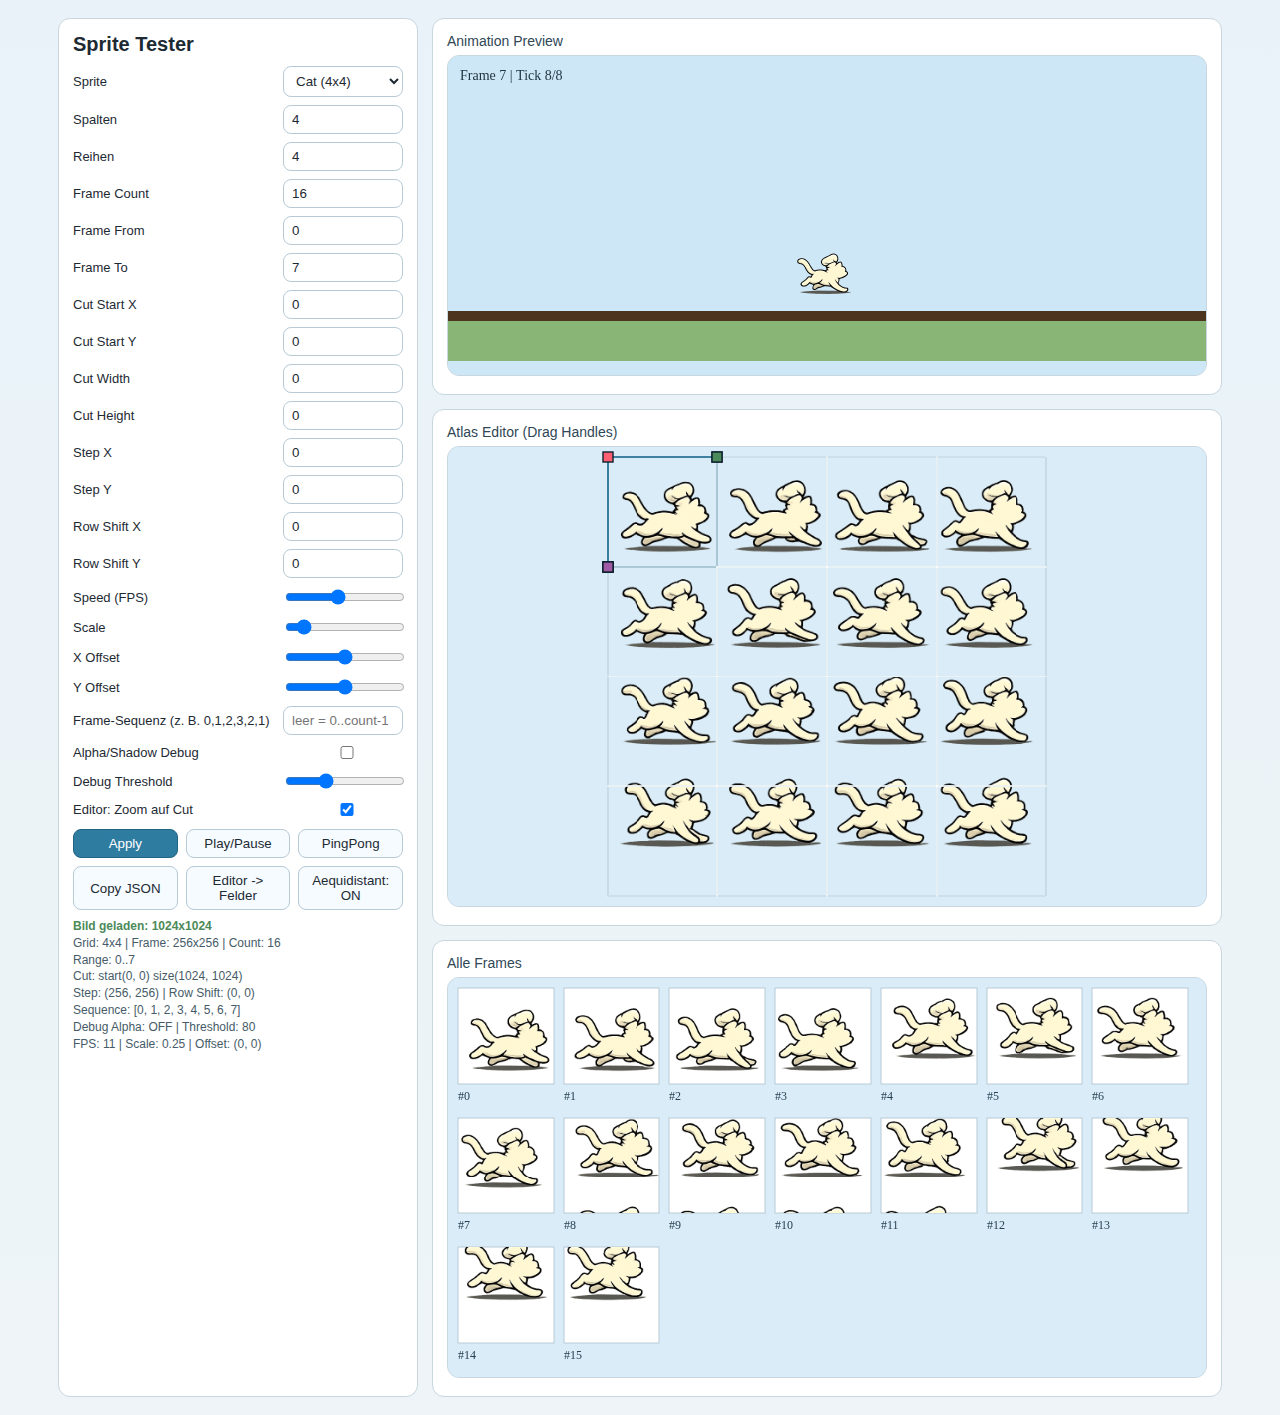
<file: sprite-tester.html>
<!doctype html>
<html lang="de">
<head>
  <meta charset="UTF-8" />
  <meta name="viewport" content="width=device-width, initial-scale=1.0" />
  <title>Sprite Tester</title>
  <style>
    :root {
      --bg: #eef4f7;
      --ink: #1d2a33;
      --panel: #ffffff;
      --line: #c7d6df;
      --accent: #2f7ca1;
      --ok: #4c8a59;
    }
    * { box-sizing: border-box; }
    body {
      margin: 0;
      font-family: "Segoe UI", sans-serif;
      color: var(--ink);
      background: linear-gradient(180deg, #e8f2f8 0%, #eef4f7 100%);
    }
    .wrap {
      max-width: 1200px;
      margin: 0 auto;
      padding: 18px;
      display: grid;
      gap: 14px;
      grid-template-columns: 360px 1fr;
    }
    .panel {
      background: var(--panel);
      border: 1px solid var(--line);
      border-radius: 12px;
      padding: 14px;
    }
    h1 {
      margin: 0 0 10px;
      font-size: 20px;
    }
    .row {
      display: grid;
      grid-template-columns: 1fr 120px;
      gap: 10px;
      margin-bottom: 8px;
      align-items: center;
    }
    label { font-size: 13px; }
    input, select, button {
      width: 100%;
      padding: 6px 8px;
      border: 1px solid #b7cad5;
      border-radius: 8px;
      background: #fff;
      color: var(--ink);
    }
    input[type="range"] { padding: 0; }
    .buttons {
      display: grid;
      grid-template-columns: 1fr 1fr 1fr;
      gap: 8px;
      margin-top: 10px;
    }
    button {
      cursor: pointer;
      background: #f5fbff;
    }
    button.primary {
      background: var(--accent);
      color: #fff;
      border-color: #1f6485;
    }
    .meta {
      margin-top: 8px;
      font-size: 12px;
      color: #465b68;
      line-height: 1.4;
    }
    .viewer {
      display: grid;
      gap: 14px;
    }
    canvas {
      width: 100%;
      height: auto;
      border: 1px solid var(--line);
      border-radius: 12px;
      background: #d9ecf8;
      image-rendering: pixelated;
      image-rendering: crisp-edges;
    }
    .title {
      margin: 0 0 6px;
      font-size: 14px;
      color: #2f4756;
    }
    .ok {
      color: var(--ok);
      font-weight: 600;
    }
    @media (max-width: 980px) {
      .wrap { grid-template-columns: 1fr; }
    }
  </style>
</head>
<body>
  <div class="wrap">
    <section class="panel">
      <h1>Sprite Tester</h1>

      <div class="row">
        <label for="sprite">Sprite</label>
        <select id="sprite">
          <option value="assets/cat/Cat platformer sprite.png">Cat (4x4)</option>
          <option value="assets/dog_default12_3x4.png">Dog Run (3x4)</option>
          <option value="assets/dog_chase12_3x4.png">Dog Chase (3x4)</option>
          <option value="assets/mouse sprite.png">Mouse (3x4)</option>
        </select>
      </div>

      <div class="row">
        <label for="cols">Spalten</label>
        <input id="cols" type="number" min="1" max="24" step="1" value="4" />
      </div>
      <div class="row">
        <label for="rows">Reihen</label>
        <input id="rows" type="number" min="1" max="24" step="1" value="4" />
      </div>
      <div class="row">
        <label for="count">Frame Count</label>
        <input id="count" type="number" min="1" max="256" step="1" value="16" />
      </div>
      <div class="row">
        <label for="from">Frame From</label>
        <input id="from" type="number" min="0" max="255" step="1" value="0" />
      </div>
      <div class="row">
        <label for="to">Frame To</label>
        <input id="to" type="number" min="0" max="255" step="1" value="15" />
      </div>
      <div class="row">
        <label for="cutx">Cut Start X</label>
        <input id="cutx" type="number" min="0" max="4096" step="1" value="0" />
      </div>
      <div class="row">
        <label for="cuty">Cut Start Y</label>
        <input id="cuty" type="number" min="0" max="4096" step="1" value="0" />
      </div>
      <div class="row">
        <label for="cutw">Cut Width</label>
        <input id="cutw" type="number" min="1" max="4096" step="1" value="0" />
      </div>
      <div class="row">
        <label for="cuth">Cut Height</label>
        <input id="cuth" type="number" min="1" max="4096" step="1" value="0" />
      </div>
      <div class="row">
        <label for="stepx">Step X</label>
        <input id="stepx" type="number" min="1" max="4096" step="1" value="0" />
      </div>
      <div class="row">
        <label for="stepy">Step Y</label>
        <input id="stepy" type="number" min="1" max="4096" step="1" value="0" />
      </div>
      <div class="row">
        <label for="rowshiftx">Row Shift X</label>
        <input id="rowshiftx" type="number" min="-1024" max="1024" step="1" value="0" />
      </div>
      <div class="row">
        <label for="rowshifty">Row Shift Y</label>
        <input id="rowshifty" type="number" min="-1024" max="1024" step="1" value="0" />
      </div>

      <div class="row">
        <label for="fps">Speed (FPS)</label>
        <input id="fps" type="range" min="1" max="24" step="1" value="10" />
      </div>
      <div class="row">
        <label for="scale">Scale</label>
        <input id="scale" type="range" min="0.05" max="2" step="0.01" value="0.25" />
      </div>
      <div class="row">
        <label for="xoff">X Offset</label>
        <input id="xoff" type="range" min="-300" max="300" step="1" value="0" />
      </div>
      <div class="row">
        <label for="yoff">Y Offset</label>
        <input id="yoff" type="range" min="-300" max="300" step="1" value="0" />
      </div>

      <div class="row">
        <label for="sequence">Frame-Sequenz (z. B. 0,1,2,3,2,1)</label>
        <input id="sequence" type="text" value="" placeholder="leer = 0..count-1" />
      </div>
      <div class="row">
        <label for="dbgAlpha">Alpha/Shadow Debug</label>
        <input id="dbgAlpha" type="checkbox" />
      </div>
      <div class="row">
        <label for="dbgThresh">Debug Threshold</label>
        <input id="dbgThresh" type="range" min="1" max="255" step="1" value="80" />
      </div>
      <div class="row">
        <label for="editorCutZoom">Editor: Zoom auf Cut</label>
        <input id="editorCutZoom" type="checkbox" checked />
      </div>

      <div class="buttons">
        <button id="btnApply" class="primary">Apply</button>
        <button id="btnPlay">Play/Pause</button>
        <button id="btnPing">PingPong</button>
        <button id="btnCopy">Copy JSON</button>
        <button id="btnEditorApply">Editor -> Felder</button>
        <button id="btnEq">Aequidistant: ON</button>
      </div>

      <div class="meta" id="meta">
        <div>Lade...</div>
      </div>
    </section>

    <section class="viewer">
      <div class="panel">
        <p class="title">Animation Preview</p>
        <canvas id="preview" width="760" height="320"></canvas>
      </div>
      <div class="panel">
        <p class="title">Atlas Editor (Drag Handles)</p>
        <canvas id="editor" width="760" height="460"></canvas>
      </div>
      <div class="panel">
        <p class="title">Alle Frames</p>
        <canvas id="atlas" width="760" height="420"></canvas>
      </div>
    </section>
  </div>

  <script>
    const presets = {
      "assets/cat/Cat platformer sprite.png": { cols: 4, rows: 4, count: 16, from: 0, to: 7, scale: 0.25, fps: 11 },
      "assets/dog sprite.png": { cols: 4, rows: 3, count: 12, from: 0, to: 11, stepx: 384, stepy: 341, scale: 0.12, fps: 10, sequence: "0,1,2,3,4,5,6,7,8,9,10,11" },
      "assets/dog chase sprite.png": { cols: 4, rows: 3, count: 12, from: 0, to: 11, stepx: 384, stepy: 341, scale: 0.12, fps: 12, sequence: "0,1,2,3,4,5,6,7,8,9,10,11" },
      "assets/mouse sprite.png": { cols: 4, rows: 4, count: 9, from: 0, to: 8, scale: 0.12, fps: 8, sequence: "0,1,2,3,4,5,6,7,8" },
    };

    const spriteEl = document.getElementById("sprite");
    const colsEl = document.getElementById("cols");
    const rowsEl = document.getElementById("rows");
    const countEl = document.getElementById("count");
    const fromEl = document.getElementById("from");
    const toEl = document.getElementById("to");
    const cutxEl = document.getElementById("cutx");
    const cutyEl = document.getElementById("cuty");
    const cutwEl = document.getElementById("cutw");
    const cuthEl = document.getElementById("cuth");
    const stepxEl = document.getElementById("stepx");
    const stepyEl = document.getElementById("stepy");
    const rowshiftxEl = document.getElementById("rowshiftx");
    const rowshiftyEl = document.getElementById("rowshifty");
    const fpsEl = document.getElementById("fps");
    const scaleEl = document.getElementById("scale");
    const xoffEl = document.getElementById("xoff");
    const yoffEl = document.getElementById("yoff");
    const sequenceEl = document.getElementById("sequence");
    const dbgAlphaEl = document.getElementById("dbgAlpha");
    const dbgThreshEl = document.getElementById("dbgThresh");
    const editorCutZoomEl = document.getElementById("editorCutZoom");
    const metaEl = document.getElementById("meta");
    const previewCanvas = document.getElementById("preview");
    const editorCanvas = document.getElementById("editor");
    const atlasCanvas = document.getElementById("atlas");
    const pctx = previewCanvas.getContext("2d");
    const ectx = editorCanvas.getContext("2d");
    const actx = atlasCanvas.getContext("2d");
    const btnEq = document.getElementById("btnEq");

    let img = null;
    let isPlaying = true;
    let eqOn = true;
    let lastStep = 0;
    let stepMs = 100;
    let tick = 0;
    let parsedSeq = [];
    let dragMode = null;

    function parseSeq(count) {
      const raw = sequenceEl.value.trim();
      const from = Math.max(0, Math.min(count - 1, Number(fromEl.value) || 0));
      const to = Math.max(from, Math.min(count - 1, Number(toEl.value) || (count - 1)));
      if (!raw) return Array.from({ length: to - from + 1 }, (_, i) => from + i);
      return raw.split(",")
        .map((v) => Number(v.trim()))
        .filter((n) => Number.isFinite(n) && n >= 0 && n < count);
    }

    function applyPreset(path) {
      const p = presets[path];
      if (!p) return;
      colsEl.value = p.cols;
      rowsEl.value = p.rows;
      countEl.value = p.count;
      fromEl.value = Number.isFinite(p.from) ? p.from : 0;
      toEl.value = Number.isFinite(p.to) ? p.to : (p.count - 1);
      cutxEl.value = p.cutx || 0;
      cutyEl.value = p.cuty || 0;
      cutwEl.value = p.cutw || 0;
      cuthEl.value = p.cuth || 0;
      stepxEl.value = p.stepx || 0;
      stepyEl.value = p.stepy || 0;
      rowshiftxEl.value = p.rowshiftx || 0;
      rowshiftyEl.value = p.rowshifty || 0;
      fpsEl.value = p.fps;
      scaleEl.value = p.scale;
      xoffEl.value = 0;
      yoffEl.value = 0;
      sequenceEl.value = p.sequence || "";
    }

    function loadImage() {
      const path = spriteEl.value;
      img = new Image();
      img.onload = () => {
        updateMeta();
        drawAtlas();
        drawEditor();
      };
      img.onerror = () => {
        metaEl.innerHTML = "<div>Bild konnte nicht geladen werden.</div>";
      };
      img.src = path;
    }

    function frameGeom() {
      const cols = Math.max(1, Number(colsEl.value) || 1);
      const rows = Math.max(1, Number(rowsEl.value) || 1);
      const count = Math.max(1, Number(countEl.value) || 1);
      const cutx = Math.max(0, Number(cutxEl.value) || 0);
      const cuty = Math.max(0, Number(cutyEl.value) || 0);
      const cutwInput = Math.max(0, Number(cutwEl.value) || 0);
      const cuthInput = Math.max(0, Number(cuthEl.value) || 0);
      const availW = img ? Math.max(1, img.width - cutx) : 1;
      const availH = img ? Math.max(1, img.height - cuty) : 1;
      const cutw = cutwInput > 0 ? Math.min(cutwInput, availW) : availW;
      const cuth = cuthInput > 0 ? Math.min(cuthInput, availH) : availH;
      const fw = Math.max(1, Math.floor(cutw / cols));
      const fh = Math.max(1, Math.floor(cuth / rows));
      const stepx = Math.max(1, Number(stepxEl.value) || fw);
      const stepy = Math.max(1, Number(stepyEl.value) || fh);
      const rowshiftx = Number(rowshiftxEl.value) || 0;
      const rowshifty = Number(rowshiftyEl.value) || 0;
      return { cols, rows, count, fw, fh, cutx, cuty, cutw, cuth, stepx, stepy, rowshiftx, rowshifty };
    }

    function frameRect(i, fw, fh, cols, cutx, cuty, stepx, stepy, rowshiftx, rowshifty) {
      const col = i % cols;
      const row = Math.floor(i / cols);
      const sx = cutx + col * stepx + row * rowshiftx;
      const sy = cuty + row * stepy + row * rowshifty;
      return { sx, sy, sw: fw, sh: fh };
    }

    function editorLayout() {
      const g = frameGeom();
      const src = editorSourceRect(g);
      const pad = 10;
      const maxW = editorCanvas.width - pad * 2;
      const maxH = editorCanvas.height - pad * 2;
      const scale = Math.min(maxW / src.sw, maxH / src.sh);
      const dw = src.sw * scale;
      const dh = src.sh * scale;
      const dx = (editorCanvas.width - dw) * 0.5;
      const dy = (editorCanvas.height - dh) * 0.5;
      return { scale, dx, dy, dw, dh, src };
    }

    function editorSourceRect(g) {
      if (!img) return { sx: 0, sy: 0, sw: 1, sh: 1 };
      if (!editorCutZoomEl.checked) return { sx: 0, sy: 0, sw: img.width, sh: img.height };
      const sx = clampInt(g.cutx, 0, img.width - 1);
      const sy = clampInt(g.cuty, 0, img.height - 1);
      const sw = clampInt(g.cutw, 1, img.width - sx);
      const sh = clampInt(g.cuth, 1, img.height - sy);
      return { sx, sy, sw, sh };
    }

    function imgToEditor(x, y) {
      const l = editorLayout();
      return { x: l.dx + (x - l.src.sx) * l.scale, y: l.dy + (y - l.src.sy) * l.scale };
    }

    function editorToImg(x, y) {
      const l = editorLayout();
      return { x: l.src.sx + (x - l.dx) / l.scale, y: l.src.sy + (y - l.dy) / l.scale };
    }

    function clampInt(v, min, max) {
      return Math.max(min, Math.min(max, Math.round(v)));
    }

    function setGeomField(id, value) {
      document.getElementById(id).value = String(value);
    }

    function drawAtlas() {
      if (!img) return;
      const { cols, count, fw, fh, cutx, cuty, stepx, stepy, rowshiftx, rowshifty } = frameGeom();
      const debugAlpha = !!dbgAlphaEl.checked;
      const threshold = Math.max(1, Number(dbgThreshEl.value) || 80);
      const thumb = 96;
      const pad = 10;
      const itemsPerRow = Math.max(1, Math.floor((atlasCanvas.width - pad) / (thumb + pad)));
      const rowsNeeded = Math.ceil(count / itemsPerRow);
      const h = rowsNeeded * (thumb + 24 + pad) + pad;
      atlasCanvas.height = Math.max(140, h);

      actx.clearRect(0, 0, atlasCanvas.width, atlasCanvas.height);
      actx.fillStyle = "#d9ecf8";
      actx.fillRect(0, 0, atlasCanvas.width, atlasCanvas.height);

      for (let i = 0; i < count; i++) {
        const rx = i % itemsPerRow;
        const ry = Math.floor(i / itemsPerRow);
        const x = pad + rx * (thumb + pad);
        const y = pad + ry * (thumb + 24 + pad);
        const r = frameRect(i, fw, fh, cols, cutx, cuty, stepx, stepy, rowshiftx, rowshifty);
        actx.fillStyle = "#ffffff";
        actx.fillRect(x, y, thumb, thumb);
        actx.strokeStyle = "#b7cad5";
        actx.strokeRect(x, y, thumb, thumb);

        const scale = Math.min(thumb / r.sw, thumb / r.sh);
        const dw = r.sw * scale;
        const dh = r.sh * scale;
        const dx = x + (thumb - dw) * 0.5;
        const dy = y + (thumb - dh) * 0.5;
        if (!debugAlpha) {
          actx.drawImage(img, r.sx, r.sy, r.sw, r.sh, dx, dy, dw, dh);
        } else {
          drawAlphaDebugFrame(actx, img, r.sx, r.sy, r.sw, r.sh, dx, dy, dw, dh, threshold);
        }

        actx.fillStyle = "#284252";
        actx.font = "12px Segoe UI";
        actx.fillText(`#${i}`, x, y + thumb + 16);
      }
    }

    function drawEditor() {
      if (!img) return;
      const g = frameGeom();
      const l = editorLayout();
      ectx.clearRect(0, 0, editorCanvas.width, editorCanvas.height);
      ectx.fillStyle = "#d9ecf8";
      ectx.fillRect(0, 0, editorCanvas.width, editorCanvas.height);
      ectx.drawImage(img, l.src.sx, l.src.sy, l.src.sw, l.src.sh, l.dx, l.dy, l.dw, l.dh);

      // Draw row/column guides for quick visual validation.
      ectx.strokeStyle = "#1f6c8ecc";
      ectx.lineWidth = 1.2;
      for (let c = 0; c <= g.cols; c++) {
        const x = g.cutx + c * g.fw;
        const p0 = imgToEditor(x, g.cuty);
        const p1 = imgToEditor(x, g.cuty + g.cuth);
        ectx.beginPath();
        ectx.moveTo(p0.x, p0.y);
        ectx.lineTo(p1.x, p1.y);
        ectx.stroke();
      }
      for (let r = 0; r <= g.rows; r++) {
        const y = g.cuty + r * g.fh;
        const p0 = imgToEditor(g.cutx, y);
        const p1 = imgToEditor(g.cutx + g.cutw, y);
        ectx.beginPath();
        ectx.moveTo(p0.x, p0.y);
        ectx.lineTo(p1.x, p1.y);
        ectx.stroke();
      }

      ectx.lineWidth = 1.4;
      for (let i = 0; i < g.count; i++) {
        const r = frameRect(i, g.fw, g.fh, g.cols, g.cutx, g.cuty, g.stepx, g.stepy, g.rowshiftx, g.rowshifty);
        const p0 = imgToEditor(r.sx, r.sy);
        const p1 = imgToEditor(r.sx + r.sw, r.sy + r.sh);
        ectx.strokeStyle = i === (parsedSeq[tick] ?? 0) ? "#1f6c8e" : "#ffffffcc";
        ectx.strokeRect(p0.x, p0.y, p1.x - p0.x, p1.y - p0.y);
      }

      const handles = getEditorHandles();
      handles.forEach((h) => {
        const p = imgToEditor(h.x, h.y);
        ectx.fillStyle = h.color;
        ectx.fillRect(p.x - 5, p.y - 5, 10, 10);
        ectx.strokeStyle = "#0f2230";
        ectx.strokeRect(p.x - 5, p.y - 5, 10, 10);
      });
    }

    function getEditorHandles() {
      const g = frameGeom();
      return [
        { key: "origin", x: g.cutx, y: g.cuty, color: "#ff5f73" },
        { key: "frame_w", x: g.cutx + g.fw, y: g.cuty, color: "#2f7ca1" },
        { key: "frame_h", x: g.cutx, y: g.cuty + g.fh, color: "#2f7ca1" },
        { key: "step_x", x: g.cutx + g.stepx, y: g.cuty, color: "#4c8a59" },
        { key: "step_y", x: g.cutx, y: g.cuty + g.stepy, color: "#4c8a59" },
        { key: "row_shift_x", x: g.cutx + g.rowshiftx, y: g.cuty + g.stepy, color: "#a05aa6" },
        { key: "row_shift_y", x: g.cutx, y: g.cuty + g.stepy + g.rowshifty, color: "#a05aa6" },
      ];
    }

    function updateMeta() {
      if (!img) return;
      const { cols, rows, count, fw, fh, cutx, cuty, cutw, cuth, stepx, stepy, rowshiftx, rowshifty } = frameGeom();
      const debugAlpha = !!dbgAlphaEl.checked;
      const threshold = Math.max(1, Number(dbgThreshEl.value) || 80);
      const from = Math.max(0, Math.min(count - 1, Number(fromEl.value) || 0));
      const to = Math.max(from, Math.min(count - 1, Number(toEl.value) || (count - 1)));
      parsedSeq = parseSeq(count);
      stepMs = Math.max(1, 1000 / (Number(fpsEl.value) || 10));
      metaEl.innerHTML = `
        <div class="ok">Bild geladen: ${img.width}x${img.height}</div>
        <div>Grid: ${cols}x${rows} | Frame: ${fw}x${fh} | Count: ${count}</div>
        <div>Range: ${from}..${to}</div>
        <div>Cut: start(${cutx}, ${cuty}) size(${cutw}, ${cuth})</div>
        <div>Step: (${stepx}, ${stepy}) | Row Shift: (${rowshiftx}, ${rowshifty})</div>
        <div>Sequence: [${parsedSeq.join(", ")}]</div>
        <div>Debug Alpha: ${debugAlpha ? "ON" : "OFF"} | Threshold: ${threshold}</div>
        <div>FPS: ${fpsEl.value} | Scale: ${scaleEl.value} | Offset: (${xoffEl.value}, ${yoffEl.value})</div>
      `;
    }

    function drawAlphaDebugFrame(ctx, image, sx, sy, sw, sh, dx, dy, dw, dh, threshold) {
      const probe = document.createElement("canvas");
      probe.width = sw;
      probe.height = sh;
      const pctx = probe.getContext("2d");
      pctx.drawImage(image, sx, sy, sw, sh, 0, 0, sw, sh);
      const id = pctx.getImageData(0, 0, sw, sh);
      const data = id.data;
      let shadowBottom = -1;
      let bodyBottom = -1;
      for (let y = 0; y < sh; y++) {
        for (let x = 0; x < sw; x++) {
          const i = (y * sw + x) * 4;
          const a = data[i + 3];
          if (a > 0) shadowBottom = y;
          if (a >= threshold) bodyBottom = y;
          if (a >= threshold) {
            data[i] = 38;
            data[i + 1] = 152;
            data[i + 2] = 220;
            data[i + 3] = 255;
          } else if (a > 0) {
            data[i] = 255;
            data[i + 1] = 114;
            data[i + 2] = 114;
            data[i + 3] = 220;
          } else {
            data[i] = 255;
            data[i + 1] = 255;
            data[i + 2] = 255;
            data[i + 3] = 0;
          }
        }
      }
      pctx.putImageData(id, 0, 0);
      ctx.drawImage(probe, 0, 0, sw, sh, dx, dy, dw, dh);
      if (shadowBottom >= 0) {
        const y = dy + ((shadowBottom + 1) / sh) * dh;
        ctx.strokeStyle = "#ff7272";
        ctx.lineWidth = 1;
        ctx.beginPath();
        ctx.moveTo(dx, y);
        ctx.lineTo(dx + dw, y);
        ctx.stroke();
      }
      if (bodyBottom >= 0) {
        const y = dy + ((bodyBottom + 1) / sh) * dh;
        ctx.strokeStyle = "#2698dc";
        ctx.lineWidth = 1;
        ctx.beginPath();
        ctx.moveTo(dx, y);
        ctx.lineTo(dx + dw, y);
        ctx.stroke();
      }
    }

    function drawPreview(ts) {
      requestAnimationFrame(drawPreview);
      if (!img) return;
      if (!parsedSeq.length) return;

      if (isPlaying && ts - lastStep >= stepMs) {
        tick = (tick + 1) % parsedSeq.length;
        lastStep = ts;
      }

      const { cols, fw, fh, cutx, cuty, stepx, stepy, rowshiftx, rowshifty } = frameGeom();
      const frameIndex = parsedSeq[tick] ?? 0;
      const r = frameRect(frameIndex, fw, fh, cols, cutx, cuty, stepx, stepy, rowshiftx, rowshifty);
      const scale = Number(scaleEl.value) || 1;
      const xoff = Number(xoffEl.value) || 0;
      const yoff = Number(yoffEl.value) || 0;

      pctx.clearRect(0, 0, previewCanvas.width, previewCanvas.height);
      pctx.fillStyle = "#cde7f7";
      pctx.fillRect(0, 0, previewCanvas.width, previewCanvas.height);

      const groundY = previewCanvas.height - 64;
      pctx.fillStyle = "#4d341f";
      pctx.fillRect(0, groundY, previewCanvas.width, 10);
      pctx.fillStyle = "#89b676";
      pctx.fillRect(0, groundY + 10, previewCanvas.width, 40);

      const dw = Math.floor(r.sw * scale);
      const dh = Math.floor(r.sh * scale);
      const x = Math.floor(previewCanvas.width * 0.5 - dw * 0.5 + xoff);
      const y = Math.floor(groundY - dh + yoff);
      pctx.drawImage(img, r.sx, r.sy, r.sw, r.sh, x, y, dw, dh);

      pctx.fillStyle = "#203844";
      pctx.font = "14px Segoe UI";
      pctx.fillText(`Frame ${frameIndex} | Tick ${tick + 1}/${parsedSeq.length}`, 12, 24);
    }

    function applyAll() {
      tick = 0;
      updateMeta();
      drawAtlas();
      drawEditor();
    }

    document.getElementById("btnApply").addEventListener("click", applyAll);
    document.getElementById("btnPlay").addEventListener("click", () => { isPlaying = !isPlaying; });
    document.getElementById("btnPing").addEventListener("click", () => {
      const count = Math.max(1, Number(countEl.value) || 1);
      const from = Math.max(0, Math.min(count - 1, Number(fromEl.value) || 0));
      const to = Math.max(from, Math.min(count - 1, Number(toEl.value) || (count - 1)));
      if (to - from < 1) return;
      const seq = [];
      for (let i = from; i <= to; i++) seq.push(i);
      for (let i = to - 1; i > from; i--) seq.push(i);
      sequenceEl.value = seq.join(",");
      applyAll();
    });

    document.getElementById("btnCopy").addEventListener("click", async () => {
      const g = frameGeom();
      const obj = {
        sprite: spriteEl.value,
        cols: g.cols,
        rows: g.rows,
        count: g.count,
        from: Number(fromEl.value),
        to: Number(toEl.value),
        cutx: g.cutx,
        cuty: g.cuty,
        cutw: g.cutw,
        cuth: g.cuth,
        stepx: g.stepx,
        stepy: g.stepy,
        rowshiftx: g.rowshiftx,
        rowshifty: g.rowshifty,
        fps: Number(fpsEl.value),
        scale: Number(scaleEl.value),
        sequence: sequenceEl.value.trim(),
      };
      const txt = JSON.stringify(obj, null, 2);
      try {
        await navigator.clipboard.writeText(txt);
        metaEl.insertAdjacentHTML("beforeend", "<div class='ok'>JSON kopiert.</div>");
      } catch {
        metaEl.insertAdjacentHTML("beforeend", "<div>Clipboard nicht verfuegbar.</div>");
      }
    });

    document.getElementById("btnEditorApply").addEventListener("click", applyAll);
    btnEq.addEventListener("click", () => {
      eqOn = !eqOn;
      btnEq.textContent = `Aequidistant: ${eqOn ? "ON" : "OFF"}`;
    });

    editorCanvas.addEventListener("mousedown", (ev) => {
      if (!img) return;
      const rect = editorCanvas.getBoundingClientRect();
      const mx = ev.clientX - rect.left;
      const my = ev.clientY - rect.top;
      const m = editorToImg(mx, my);
      const tol = 10 / editorLayout().scale;
      let best = null;
      let bestD = Infinity;
      getEditorHandles().forEach((h) => {
        const dx = h.x - m.x;
        const dy = h.y - m.y;
        const d = Math.hypot(dx, dy);
        if (d < bestD && d <= tol) {
          best = h.key;
          bestD = d;
        }
      });
      dragMode = best;
    });

    window.addEventListener("mouseup", () => { dragMode = null; });
    editorCanvas.addEventListener("mousemove", (ev) => {
      if (!dragMode || !img) return;
      const rect = editorCanvas.getBoundingClientRect();
      const mx = ev.clientX - rect.left;
      const my = ev.clientY - rect.top;
      const m = editorToImg(mx, my);
      const g = frameGeom();

      if (dragMode === "origin") {
        setGeomField("cutx", clampInt(m.x, 0, img.width - 1));
        setGeomField("cuty", clampInt(m.y, 0, img.height - 1));
      }
      if (dragMode === "frame_w") {
        const fw = clampInt(m.x - g.cutx, 1, img.width);
        setGeomField("cutw", fw * g.cols);
        if (eqOn) setGeomField("stepx", fw);
      }
      if (dragMode === "frame_h") {
        const fh = clampInt(m.y - g.cuty, 1, img.height);
        setGeomField("cuth", fh * g.rows);
        if (eqOn) setGeomField("stepy", fh);
      }
      if (dragMode === "step_x") {
        setGeomField("stepx", clampInt(m.x - g.cutx, 1, img.width));
      }
      if (dragMode === "step_y") {
        setGeomField("stepy", clampInt(m.y - g.cuty, 1, img.height));
      }
      if (dragMode === "row_shift_x") {
        setGeomField("rowshiftx", clampInt(m.x - g.cutx, -img.width, img.width));
      }
      if (dragMode === "row_shift_y") {
        setGeomField("rowshifty", clampInt(m.y - (g.cuty + g.stepy), -img.height, img.height));
      }

      applyAll();
    });

    [colsEl, rowsEl, countEl, fromEl, toEl, cutxEl, cutyEl, cutwEl, cuthEl, stepxEl, stepyEl, rowshiftxEl, rowshiftyEl, fpsEl, scaleEl, xoffEl, yoffEl, sequenceEl, dbgAlphaEl, dbgThreshEl, editorCutZoomEl].forEach((el) => {
      el.addEventListener("input", applyAll);
    });

    spriteEl.addEventListener("change", () => {
      applyPreset(spriteEl.value);
      loadImage();
    });

    applyPreset(spriteEl.value);
    loadImage();
    requestAnimationFrame(drawPreview);
  </script>
</body>
</html>
</file>
